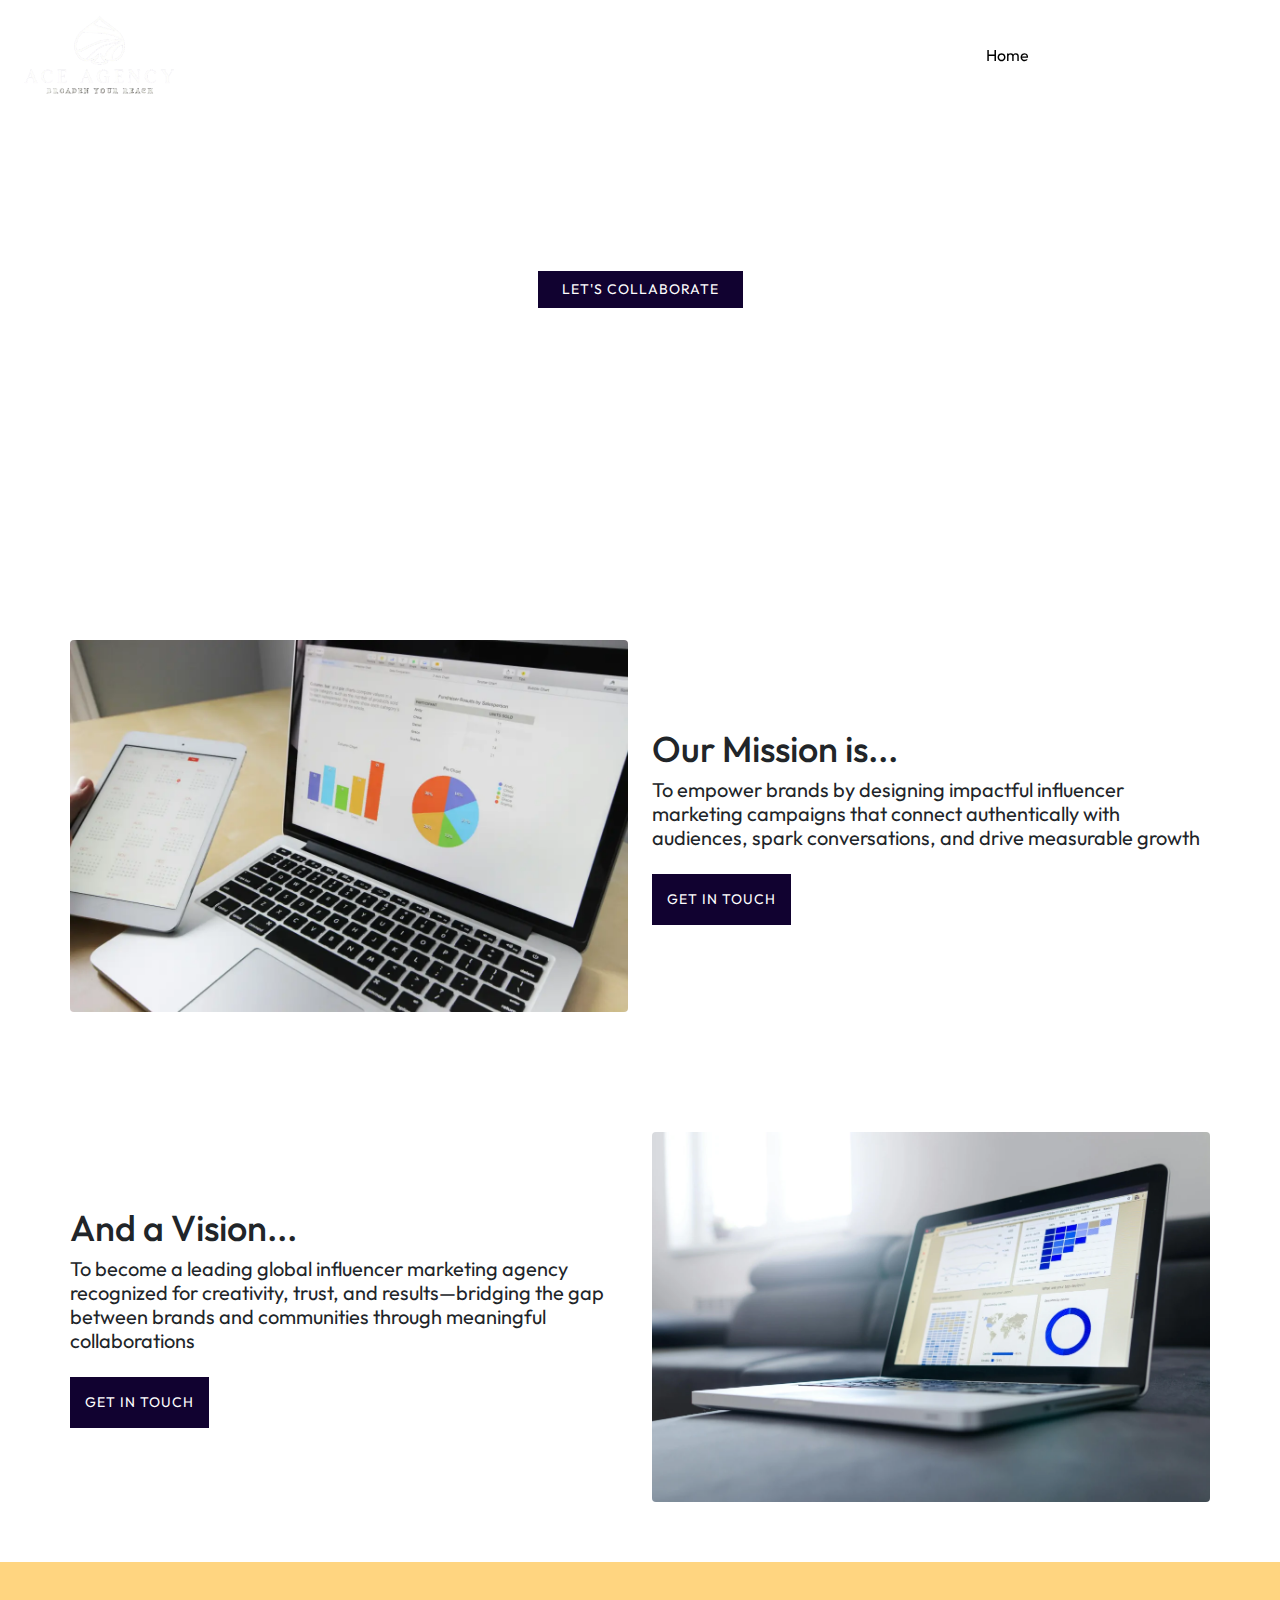
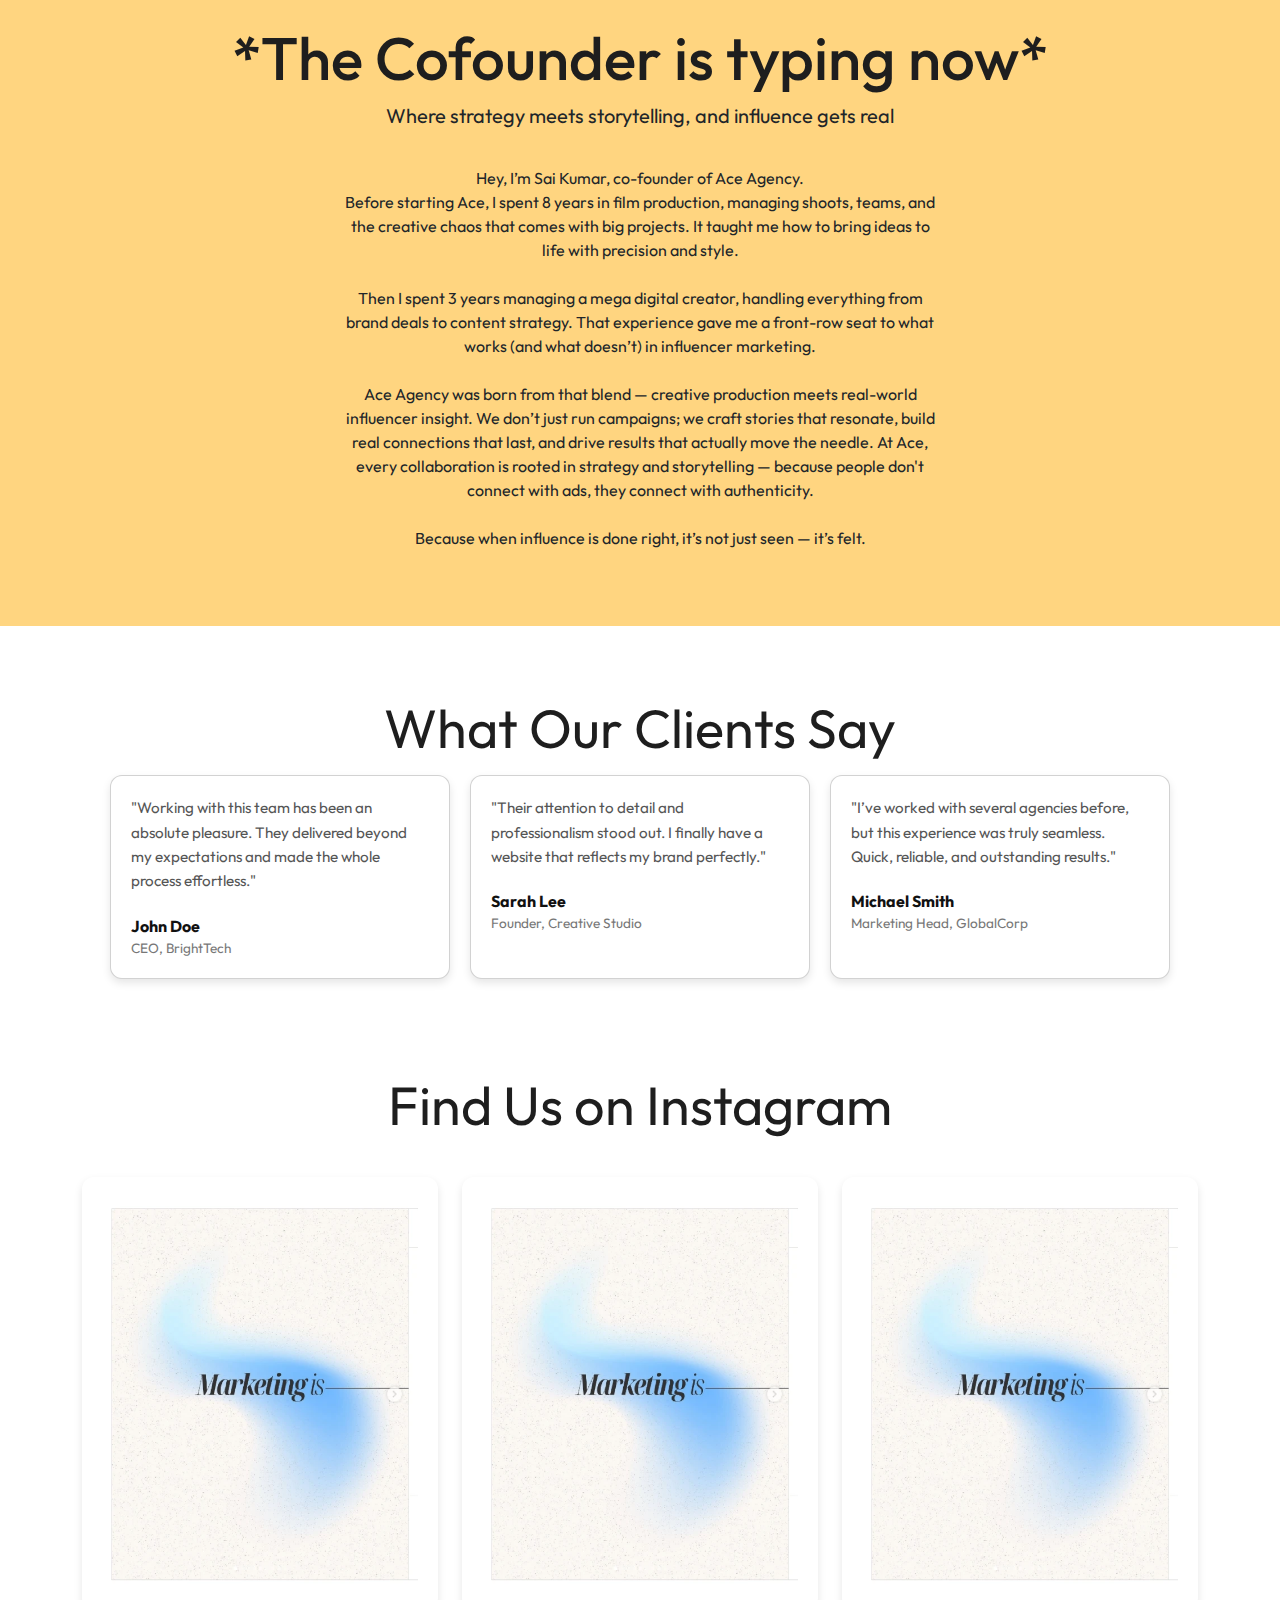
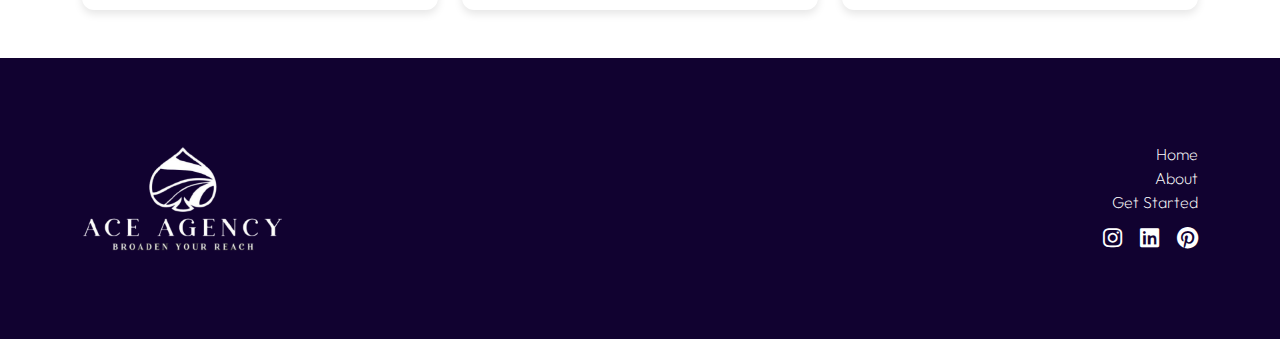
<file: about.html>
<!DOCTYPE html>
<html lang="en">
  <head>
    <meta charset="UTF-8" />
    <meta name="viewport" content="width=device-width, initial-scale=1.0" />
    <title>ACE Agency | Social & Digital Markeing Agency</title>
    <link
      href="https://cdn.jsdelivr.net/npm/bootstrap@5.3.3/dist/css/bootstrap.min.css"
      rel="stylesheet"
    />
    <link rel="icon" type="image/png" href="assets/img/logo.png" />
    <link
      href="https://cdnjs.cloudflare.com/ajax/libs/font-awesome/6.4.0/css/all.min.css"
      rel="stylesheet"
    />
    <link rel="preconnect" href="https://fonts.googleapis.com" />
    <link rel="preconnect" href="https://fonts.gstatic.com" crossorigin />
    <link
      href="https://fonts.googleapis.com/css2?family=Montserrat:ital,wght@0,100..900;1,100..900&display=swap"
      rel="stylesheet"
    />
    <link
      href="https://fonts.googleapis.com/css2?family=Outfit:wght@100..900&display=swap"
      rel="stylesheet"
    />
    <script src="https://cdn.jsdelivr.net/npm/bootstrap@5.3.3/dist/js/bootstrap.bundle.min.js"></script>
    <link rel="stylesheet" href="style.css" />
  </head>
  <body>
    
  <!-- Navbar -->
  <nav class="navbar navbar-expand-lg fixed-top">
    <div class="container-fluid px-4">
      <a class="navbar-brand fw-bold" href="index.html">
        <img src="assets/img/logo1.png" alt="Logo" width="150" height="auto" />
      </a>

      <!-- Toggle button -->
      <button
        class="navbar-toggler"
        type="button"
        data-bs-toggle="collapse"
        data-bs-target="#navbarNav"
        aria-controls="navbarNav"
        aria-expanded="false"
        aria-label="Toggle navigation"
      >
        <span class="navbar-toggler-icon"></span>
      </button>

      <!-- Menu items -->
      <div class="collapse navbar-collapse justify-content-end" id="navbarNav">
        <ul class="navbar-nav">
          <li class="nav-item">
            <a class="nav-link active" href="index.html">Home</a>
          </li>
          <li class="nav-item">
            <a class="nav-link" href="about.html">About</a>
          </li>
          <li class="nav-item">
            <a class="nav-link" href="work.html">Our Work</a>
          </li>
            <li class="nav-item">
            <a class="nav-link" href="contact.html">Contact</a>
          </li>
        </ul>
      </div>
    </div>
  </nav>


    <!-- Banner Section -->
<section class="banner-section d-flex align-items-center text-center">
  <div class="container">
    <div class="banner-text">
      <h1 class="text-white">Our Story</h1>
      <h5 class="text-white">
        What started out as a simple notion to provide content for the YouTube
        / Instagram platforms has today grown to become an entertainment
        powerhouse known as Ace Agency
      </h5>
      <br />
      <a class="btn btn-light px-4 py-2" href="#gotocontact">Let's Collaborate</a>
    </div>
  </div>
</section>

    

    <div class="container-fluid bg-purple">
      <!-- Section 1 -->
      <div class="container section after-hero">
        <br /><br /><br /><br /><br />
        <div class="row align-items-center">
          <div class="col-md-6 mb-4 mb-md-0">
            <img
              src="assets/img/mission.webp"
              class="img-fluid"
              alt="Image 1"
            />
          </div>
          <div class="col-md-6 text-start">
            <h2>Our Mission is...</h2>
            <h5>
              To empower brands by designing impactful influencer marketing
              campaigns that connect authentically with audiences, spark
              conversations, and drive measurable growth
            </h5>
            <a href="contact.html" class="btn btn-light mt-3">Get in Touch</a>
          </div>
        </div>
      </div>

      <!-- Section 2 -->
      <div class="container section">
        <div class="row align-items-center flex-md-row-reverse">
          <div class="col-md-6 mb-4 mb-md-0">
            <img
              src="assets/img/vision.webp"
              class="img-fluid"
              alt="Image 2"
            />
          </div>
          <div class="col-md-6 text-start">
            <h2>And a Vision...</h2>
            <h5>
              To become a leading global influencer marketing agency recognized
              for creativity, trust, and results—bridging the gap between brands
              and communities through meaningful collaborations
            </h5>
            <a href="contact.html" class="btn btn-light mt-3">Get in Touch</a>
          </div>
        </div>
      </div>
    </div>

    <section class="services-section text-center">
      <div class="container">
        <!-- Section Heading -->
        <h1 class="section-title">*The Cofounder is typing now*</h1>
        <h5>Where strategy meets storytelling, and influence gets real</h5>
        <div class="founder">
        <p>
          Hey, I’m Sai Kumar, co-founder of Ace Agency.</br>

Before starting Ace, I spent 8 years in film production, managing shoots, teams, and the creative chaos that comes with big projects. It taught me how to bring ideas to life with precision and style.
</br></br>
Then I spent 3 years managing a mega digital creator, handling everything from brand deals to content strategy. That experience gave me a front-row seat to what works (and what doesn’t) in influencer marketing.
</br></br>
Ace Agency was born from that blend — creative production meets real-world influencer insight. We don’t just run campaigns; we craft stories that resonate, build real connections that last, and drive results that actually move the needle. At Ace, every collaboration is rooted in strategy and storytelling — because people don't connect with ads, they connect with authenticity.
</br></br>
Because when influence is done right, it’s not just seen — it’s felt.
        </p>
      </div>
      </div>
    </section>


    <section class="testimonial-section">
      <h1>What Our Clients Say</h1>
      <div class="testimonial-cards">
        
        <div class="card">
          <p>"Working with this team has been an absolute pleasure. They delivered beyond my expectations and made the whole process effortless."</p>
          <div class="author">John Doe</div>
          <div class="designation">CEO, BrightTech</div>
        </div>
  
        <div class="card">
          <p>"Their attention to detail and professionalism stood out. I finally have a website that reflects my brand perfectly."</p>
          <div class="author">Sarah Lee</div>
          <div class="designation">Founder, Creative Studio</div>
        </div>
  
        <div class="card">
          <p>"I’ve worked with several agencies before, but this experience was truly seamless. Quick, reliable, and outstanding results."</p>
          <div class="author">Michael Smith</div>
          <div class="designation">Marketing Head, GlobalCorp</div>
        </div>
  
      </div>
    </section>


  <div class="container py-4">
    <center><h1>Find Us on Instagram</h1></center><br>
    <div class="row">
      <!-- Card 1 -->
      <div class="col-12 col-sm-6 col-md-4 col-lg-4 mb-4">
        <a href="https://www.instagram.com/p/DPUE35UCg07/?igsh=ZXRzcDdjeTh4MmU5" class="card border-0">
          <img src="assets/img/insta1.webp" class="card-img-top" alt="Instagram" />
        </a>
      </div>

      <!-- Card 2 -->
      <div class="col-12 col-sm-6 col-md-4 col-lg-4 mb-4">
        <a href="https://www.instagram.com/reel/DPg5MgbiscV/?igsh=MTEyZDVzMTRjZXZnZQ==" class="card border-0">
          <img src="assets/img/insta1.webp" class="card-img-top" alt="Instagram" />
        </a>
      </div>

      <!-- Card 3 -->
      <div class="col-12 col-sm-6 col-md-4 col-lg-4 mb-4">
        <a href="https://www.instagram.com/reel/DPWjED4ir3d/?igsh=M3MzNmw3NDJ5bWh3" class="card border-0">
          <img src="assets/img/insta1.webp" class="card-img-top" alt="Instagram" />
        </a>
      </div>
   
    </div>
  </div>
    
    <!-- Footer Section -->
    <footer class="footer">
      <div class="container py-4">
        <div class="d-flex justify-content-between align-items-center flex-wrap">
          <!-- Left Side -->
          <div>
            <a class="navbar-brand text-white fw-bold fs-3" href="index.html"
              ><img
                src="assets/img/logo1.png"
                alt="img"
                width="200px"
                height="auto"
            /></a>
          </div>

          <!-- Right Side -->
          <div class="text-end">
            <div class="mb-2">
              <a href="index.html">Home</a><br />
              <a href="about.html">About</a><br />
              <a href="contact.html">Get Started</a>
            </div>
            <div class="social-icons">
              <a href="https://www.instagram.com/aceinfluencermarketing?igsh=eXR3bGx4bmMyeHRq"><i class="fab fa-instagram"></i></a>
               <a href="https://www.linkedin.com/company/ace-influencer-marketing-agency/?viewAsMember=true"><i class="fab fa-linkedin"></i></a>

              <a href="#"><i class="fab fa-pinterest"></i></a>
            </div>
          </div>
        </div>
      </div>
    </footer>
    <!-- Footer Section -->

    <!-- Bootstrap JS -->
    <script src="https://cdn.jsdelivr.net/npm/bootstrap@5.3.3/dist/js/bootstrap.bundle.min.js"></script>

    <!-- Scroll Script -->
    <script>
      window.addEventListener("scroll", function () {
        const navbar = document.querySelector(".navbar");

        if (window.scrollY > 50) {
          navbar.classList.add("navbar-fixed");
          navbar.classList.remove("navbar-transparent");
        } else {
          navbar.classList.remove("navbar-fixed");
          navbar.classList.add("navbar-transparent");
        }
      });
    </script>
    <!-- Instagram Embed JS -->
    <script async src="//www.instagram.com/embed.js"></script>
  </body>
</html>
</file>
<file: style.css>
html,
body {
  height: 100%;
  margin: 0;
  font-family: "Outfit", sans-serif;
  font-optical-sizing: auto;
  font-style: normal;
  scroll-behavior: smooth;
}

h1,
h2,
h3,
h4,
h5 {
  font-family: "Outfit", sans-serif;
  font-optical-sizing: auto;
  font-style: normal;
  line-height: 1.2em;
  font-weight: 18px;
}

h4 {
  font-weight: 400;
  font-size: 32px;
}

h2 {
  font-size: 36px;
}

h5 {
  font-weight: 400;
}

.section {
  padding: 60px 0;
}

.highlight {
  text-decoration: underline;
  text-decoration-thickness: 3px;
  text-underline-offset: 4px;
}

.btn-black {
  background-color: #000;
  color: #fff;
  border-radius: 0;
  padding: 10px 20px;
}

.btn-black:hover {
  background-color: #333;
  color: #fff;
}

.img-fluid {
  border-radius: 4px;
}

.hero-section {
  position: relative;
  height: 95vh;
  color: white;
  display: flex;
  flex-direction: column;
  justify-content: space-between;
  overflow: hidden;
}

.video-background {
 
  width: 100%;
  height: 100%;
  overflow: hidden;
  z-index: -1;
}
.video-background iframe {
  width: 100%;
  height: 100%;
  pointer-events: none;
}
.hero-overlay {
  position: absolute;
  top: 0;
  left: 0;
  width: 100%;
  height: 100%;
  background: rgba(34, 34, 34, 0.503);
}

.navbar {
  transition: background-color 0.4s ease-in-out, padding 0.4s ease-in-out,
    box-shadow 0.4s ease-in-out;
}

.navbar-toggler-icon {
  background-image: url("data:image/svg+xml,%3csvg xmlns='http://www.w3.org/2000/svg' viewBox='0 0 30 30'%3e%3cpath stroke='rgba%280, 0, 0, 1%29' stroke-width='2' stroke-linecap='round' stroke-miterlimit='10' d='M4 7h22M4 15h22M4 23h22'/%3e%3c/svg%3e");
}

.navbar-transparent {
  background: transparent;   /* no background */
  padding-top: 1.5rem;
  padding-bottom: 1.5rem;
  position: absolute;        /* makes it overlay hero video */
  width: 100%;               /* full width */
  top: 0;
  left: 0;
  z-index: 10;               /* keeps it above video */
}

.navbar-fixed {
  background-color: #110230;
  position: fixed !important;
  top: 0;
  width: 100%;
  z-index: 999;
  padding-top: 0.8rem !important;
  padding-bottom: 0.8rem !important;
  box-shadow: 0 2px 6px rgba(0, 0, 0, 0.3);
}

.navbar-nav .nav-link {
  color: white;
}

.btn-get-started {
  background-color: #d7c7f4;
  color: black;
  font-weight: bold;
}

.btn-light {
  background-color: #110230;
  color: #fff;
  border: 1px;
  border-color: #fff;
  border-radius: 0px;
  text-transform: uppercase;
  font-size: 14px;
  letter-spacing: 1px;
  padding: 15px;
}

.hero-text {
  color: #fff;
  position: absolute;
  bottom: 200px;
  left: 50%;
  transform: translateX(-50%);
  text-align: left;
  max-width: 1300px;
  width: 100%;
  padding: 0 1rem;
}

.hero-text h1 {
  font-size: 5rem;
}

@media (max-width: 768px) {
  .hero-text h1 {
    font-size: 2rem;
  }
}

.after-hero {
  padding-top: 100px;
}

/* For small phones (≤ 576px) */
@media (max-width: 576px) {
  .section {
    padding-left: 10px;
    padding-right: 10px;
  }
}


.banner {
  display: flex;
  align-items: center;
  justify-content: center;
  min-height: 100vh; /* ensures full screen height */
}

.banner-text {
  text-align: center;
}

/* Optional: Apply only on mobile */
@media (max-width: 768px) {
  .banner {
    min-height: 100vh; /* keep it full height */
    padding: 0 20px; /* small side padding */
  }

  .banner-text {
    text-align: center;
  }
}


/* Service section Start */

.services-section {
  padding: 60px 0;
  background-color: #FFD580;
}
.service-card {
  transition: all 0.3s ease;
  border: 1px solid #e9ecef;
  border-radius: 10px;
  padding: 30px 20px;
  background: #fff;
  height: 100%;
}
.service-card:hover {
  transform: translateY(-8px);
  box-shadow: 0 8px 20px rgba(0, 0, 0, 0.08);
}
.service-icon {
  font-size: 46px;
  color: #000; /* Black icon */
  margin-bottom: 20px;
}
.service-title {
  font-size: 22px;
  font-weight: 500;
  margin-bottom: 15px;
}
.service-text {
  font-size: 15px;
  color: #6c757d;
  margin-bottom: 0;
}
.section-title {
  font-weight: 500;
  font-size: 60px;
  margin-bottom: 10px;
}
.section-subtitle {
  color: #6c757d;
  margin-bottom: 40px;
}

/* Service section end */

/* the power of influencer css code start */

.third {
  background-color: #fbfbfb;
  padding: 50px 0px;
}

.heading {
  font-weight: 800;
  font-size: 3rem;
}
.info-icon {
  font-size: 2rem;
  width: 24px;
  height: 24px;
  border: 2px solid white;
  border-radius: 50%;
  display: inline-flex;
  align-items: center;
  justify-content: center;
  margin-right: 10px;
}
.info-block h5 {
  font-weight: 500;
  font-size: 24px;
}
.info-block p {
  font-size: 18px;
  margin-bottom: 0;
}

.info-block {
  vertical-align: bottom;
}
.image-box img {
  width: 100%;
  height: auto;
  border-radius: 4px;
  object-fit: cover;
}
/* the power of influencer css code End*/

.ace {
  background-color: #110230;
}

/* Logo slider css code start */

.logo-slider {
  overflow: hidden;
  position: relative;
  background: #f8f9fa;
  padding: 40px 0;
}

.logo-track {
  display: flex;
  width: calc(250px * 10);
  animation: scroll 25s linear infinite;
}

.logo-slide {
  width: 200px;
  flex-shrink: 0;
  padding: 30px;
  display: flex;
  align-items: center;
  justify-content: center;
}

.logo-slide img {
  max-width: 100%;
  max-height: 60px;
  object-fit: contain;
}

@keyframes scroll {
  0% {
    transform: translateX(0);
  }
  100% {
    transform: translateX(-50%);
  }
}

/* Code End */

/* Pause animation on hover */
.logo-slider:hover .logo-track {
  animation-play-state: paused;
}

/* Testimonial css code */
.testimonial-section {
  padding: 80px 20px;
  background-color: #fff;
  text-align: center;
}
.testimonial-quote {
  font-size: 2.4rem;
  font-weight: 500;
  line-height: 1.6;
  font-family: "Segoe UI", sans-serif;
}
.testimonial-author {
  margin-top: 30px;
  font-size: 1rem;
  color: #666;
  font-style: italic;
}
@media (max-width: 768px) {
  .testimonial-quote {
    font-size: 1.3rem;
  }
}

/* Offer section */
.offer-section {
  background: linear-gradient(rgba(0, 0, 0, 0.7), rgba(0, 0, 0, 0.7)),
    url("https://images.unsplash.com/photo-1518655048521-f130df041f66?ixlib=rb-1.2.1&auto=format&fit=crop&w=1350&q=80");
  background-size: cover;
  background-position: center;
  background-repeat: no-repeat;
  padding: 4rem 0;
  text-align: center;
  min-height: 500px;
  display: flex;
  align-items: center;
  color: white;
}
.offer-heading {
  font-size: 3rem;
  font-weight: 500;
  margin-bottom: 1.5rem;
  line-height: 1.3;
}
.offer-subheading {
  font-size: 1.25rem;
  color: rgba(255, 255, 255, 0.8);
  margin-bottom: 2rem;
}
.offer-button {
  background-color: #0d6efd;
  color: white;
  padding: 0.75rem 2rem;
  font-size: 1.1rem;
  border-radius: 50px;
  border: none;
  transition: all 0.3s ease;
}
.offer-button:hover {
  background-color: #0b5ed7;
  transform: translateY(-2px);
  box-shadow: 0 4px 8px rgba(0, 0, 0, 0.2);
}

@media (max-width: 768px) {
  .offer-heading {
    font-size: 1.75rem;
  }
  .offer-subheading {
    font-size: 1.1rem;
  }
}

/* Contact form css code  */
.newsletter-container {
  padding: 120px;
  border-radius: 0; /* Remove rounded corners */
  max-width: 900px;
  width: 100%;
  box-shadow: none; /* Remove shadow */
  text-align: center; /* Center all text */
}
h1 {
  font-size: 54px;
  margin-bottom: 15px;
  font-weight: 400;
  color: #1e1e1e;
}
.description {
  margin-bottom: 25px;
  color: #555;
}
.form-row {
  display: flex;
  flex-wrap: wrap;
  gap: 10px;
  margin-bottom: 15px;
  justify-content: center; /* Center form fields */
}
.form-control {
  flex: 1;
  min-width: 120px;
  border-radius: 0; /* Square edges */
  border: 1px solid #ddd; /* Light gray border */
  padding: 12px 50px;
}
.btn-signup {
  background-color: #007bff;
  color: white;
  border: none;
  padding: 8px 20px;
  min-width: 80px;
  border-radius: 0; /* Square edges */
  cursor: pointer;
}
.privacy-text {
  font-size: 12px;
  color: #666;
  margin-top: 10px;
}

/* Contact form css code start*/

.contact-info {
  background-color: #110230;
  color: white;
  padding: 40px;
  height: 70vh;
}
.contact-info h3 {
  font-weight: bold;
}
.contact-info p,
.contact-info a {
  color: white;
  margin: 0;
  font-size: 14px;
}
.contact-info .info-item {
  margin-bottom: 20px;
  display: flex;
  align-items: center;
}
.contact-info .info-item i {
  font-size: 18px;
  margin-right: 15px;
}
.contact-form {
  padding: 40px;
  background: white;
  box-shadow: 0px 2px 8px rgba(0, 0, 0, 0.1);
}
.btn-custom {
  background-color: #2ecc71;
  color: white;
  border: none;
}
.btn-custom:hover {
  background-color: #27ae60;
}
/* Contact form css code End*/

/* Footer css code start*/
footer {
  font-size: 14px;
  background-color: #110230;
  padding-top: 60px; /* Increased top padding */
  padding-bottom: 60px; /* Increased bottom padding */
}
footer a {
  color: #fff;
  font-size: 16px;
  font-weight: 200;
  text-decoration: none;
}
footer .social-icons a {
  font-size: 22px;
  margin-left: 15px;
  color: rgb(255, 255, 255);
}
@media (max-width: 768px) {
  footer .d-flex {
    flex-direction: column;
    align-items: center;
    text-align: center;
  }
  footer .social-icons {
    margin-top: 15px;
  }
}

/* Preloader background */
#preloader {
  position: fixed;
  top: 0;
  left: 0;
  width: 100%;
  height: 100%;
  background: black;
  z-index: 9999;
  display: flex;
  justify-content: center;
  align-items: center;
}

/* Stars container */
.stars {
  position: relative;
  width: 100px;
  height: 100px;
}

/* Each star */
.stars span {
  position: absolute;
  width: 10px;
  height: 10px;
  background: transparent;
  border-radius: 50%;
  animation: twinkle 1.5s infinite ease-in-out;
}

/* Star positions & colors */
.stars span:nth-child(1) {
  top: 10%;
  left: 10%;
  background: #ff4757;
  animation-delay: 0s;
}
.stars span:nth-child(2) {
  top: 20%;
  left: 70%;
  background: #1e90ff;
  animation-delay: 0.3s;
}
.stars span:nth-child(3) {
  top: 70%;
  left: 20%;
  background: #2ed573;
  animation-delay: 0.6s;
}
.stars span:nth-child(4) {
  top: 60%;
  left: 80%;
  background: #ffa502;
  animation-delay: 0.9s;
}
.stars span:nth-child(5) {
  top: 40%;
  left: 40%;
  background: #ff6b81;
  animation-delay: 1.2s;
}

/* Twinkling animation */
@keyframes twinkle {
  0%,
  100% {
    transform: scale(0.5);
    opacity: 0.5;
  }
  50% {
    transform: scale(1.5);
    opacity: 1;
  }
}

.banner {
  background-color: #110230da;
  height: 70vh;
}

.banner-text {
  padding: 10%;
  color: #fff;
}

.founder {
  max-width: 600px;
  margin: 0 auto;
  padding-top: 30px;
}

.testimonial-section {
  max-width: 1100px;
  margin: 50px auto;
  padding: 20px;
  text-align: center;
}

.testimonial-section h2 {
  font-size: 2rem;
  margin-bottom: 40px;
  color: #111;
}

.testimonial-cards {
  display: grid;
  grid-template-columns: repeat(auto-fit, minmax(300px, 1fr));
  gap: 20px;
}

.card {
  background: #fff;
  padding: 20px;
  border-radius: 12px;
  box-shadow: 0 4px 8px rgba(0, 0, 0, 0.1);
  text-align: left;
  transition: transform 0.3s ease;
}

.card:hover {
  transform: translateY(-5px);
}

.card p {
  font-size: 0.95rem;
  line-height: 1.6;
  margin-bottom: 20px;
  color: #555;
}

.author {
  font-weight: bold;
  color: #111;
}

.designation {
  font-size: 0.85rem;
  color: #777;
}
</file>
